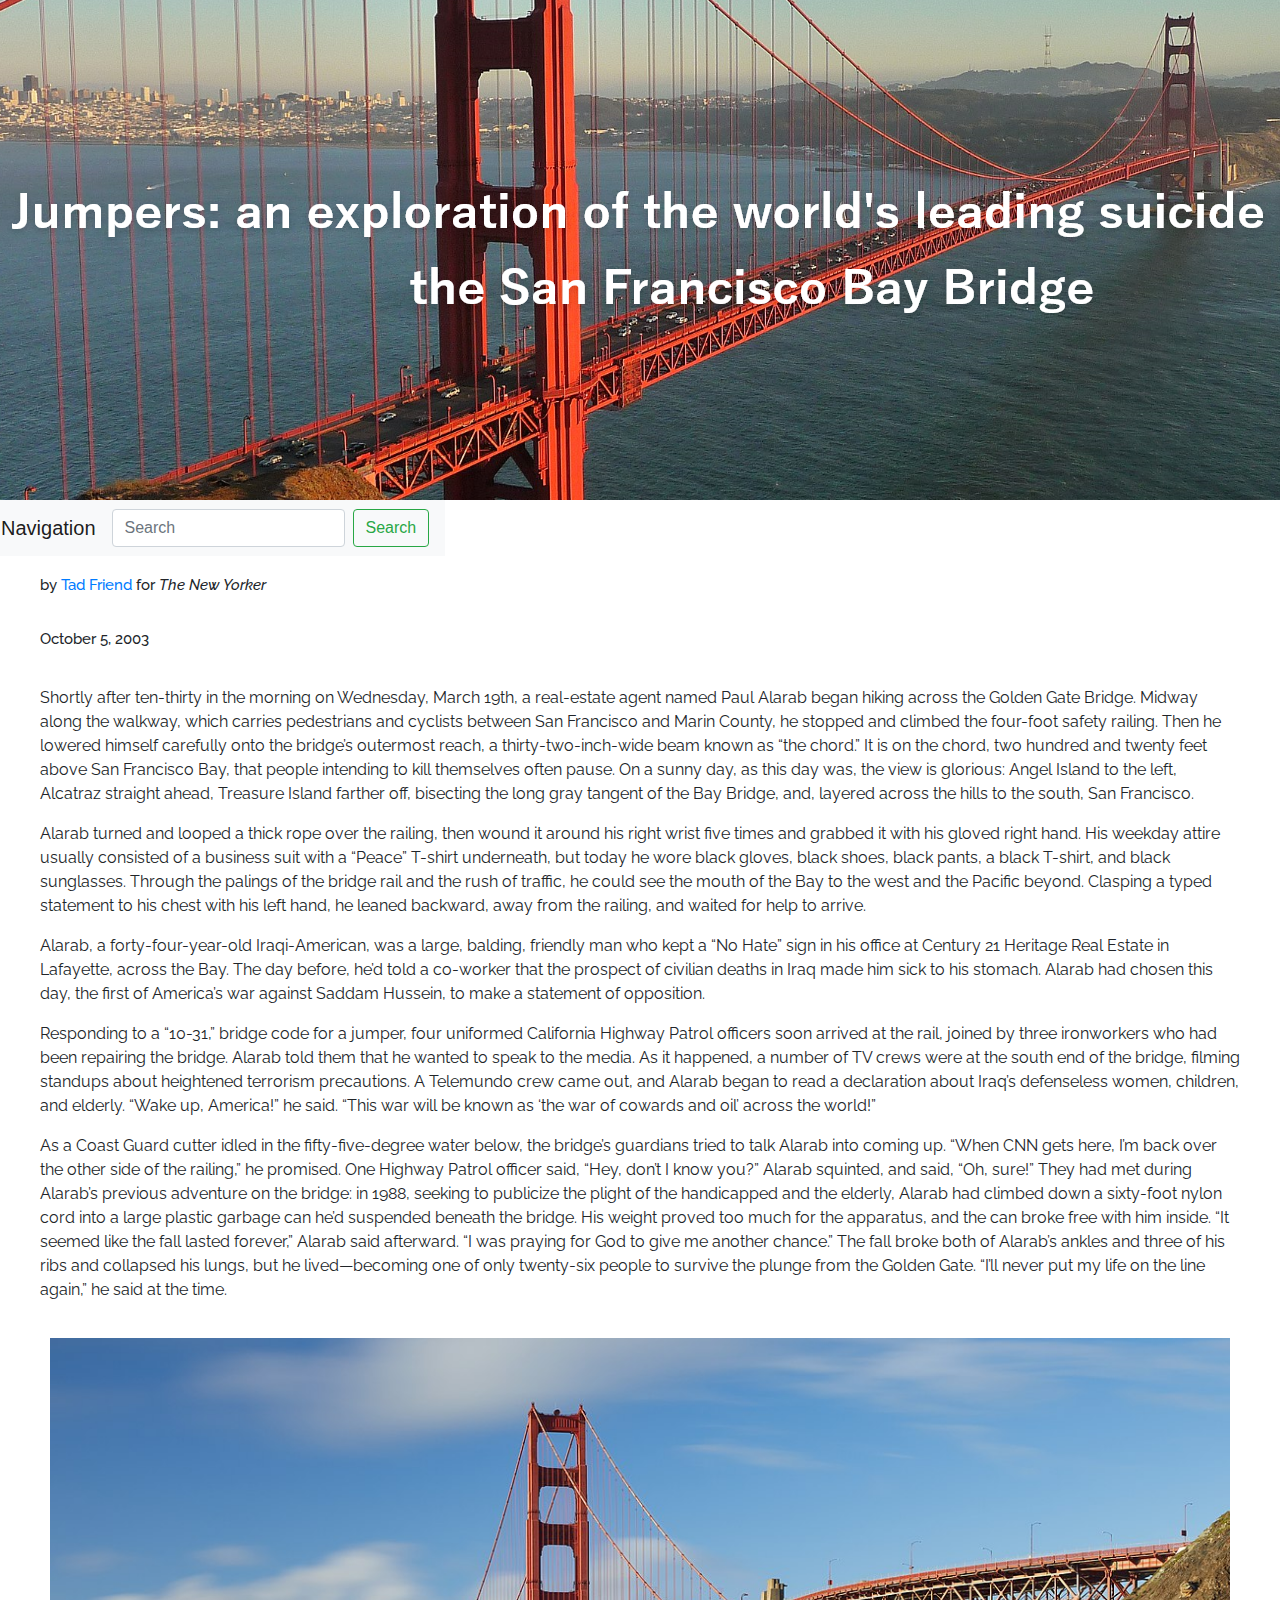
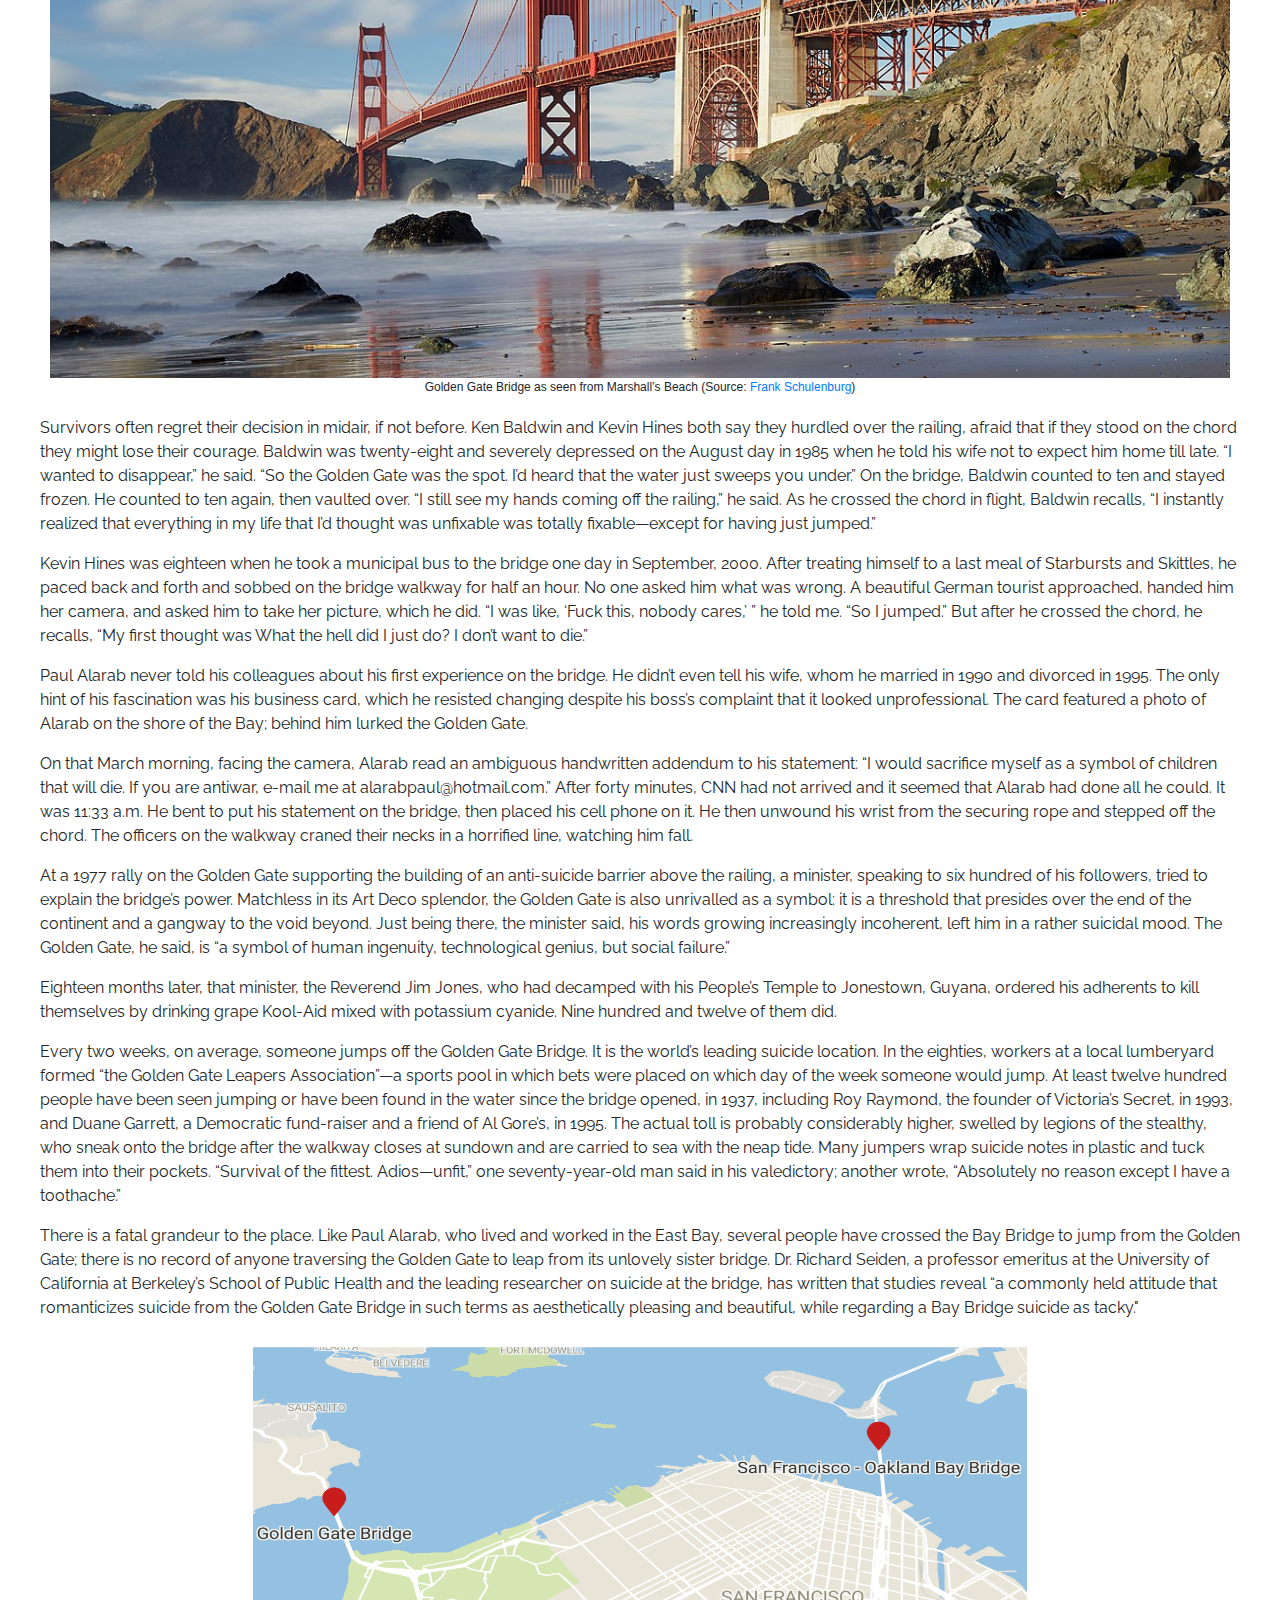
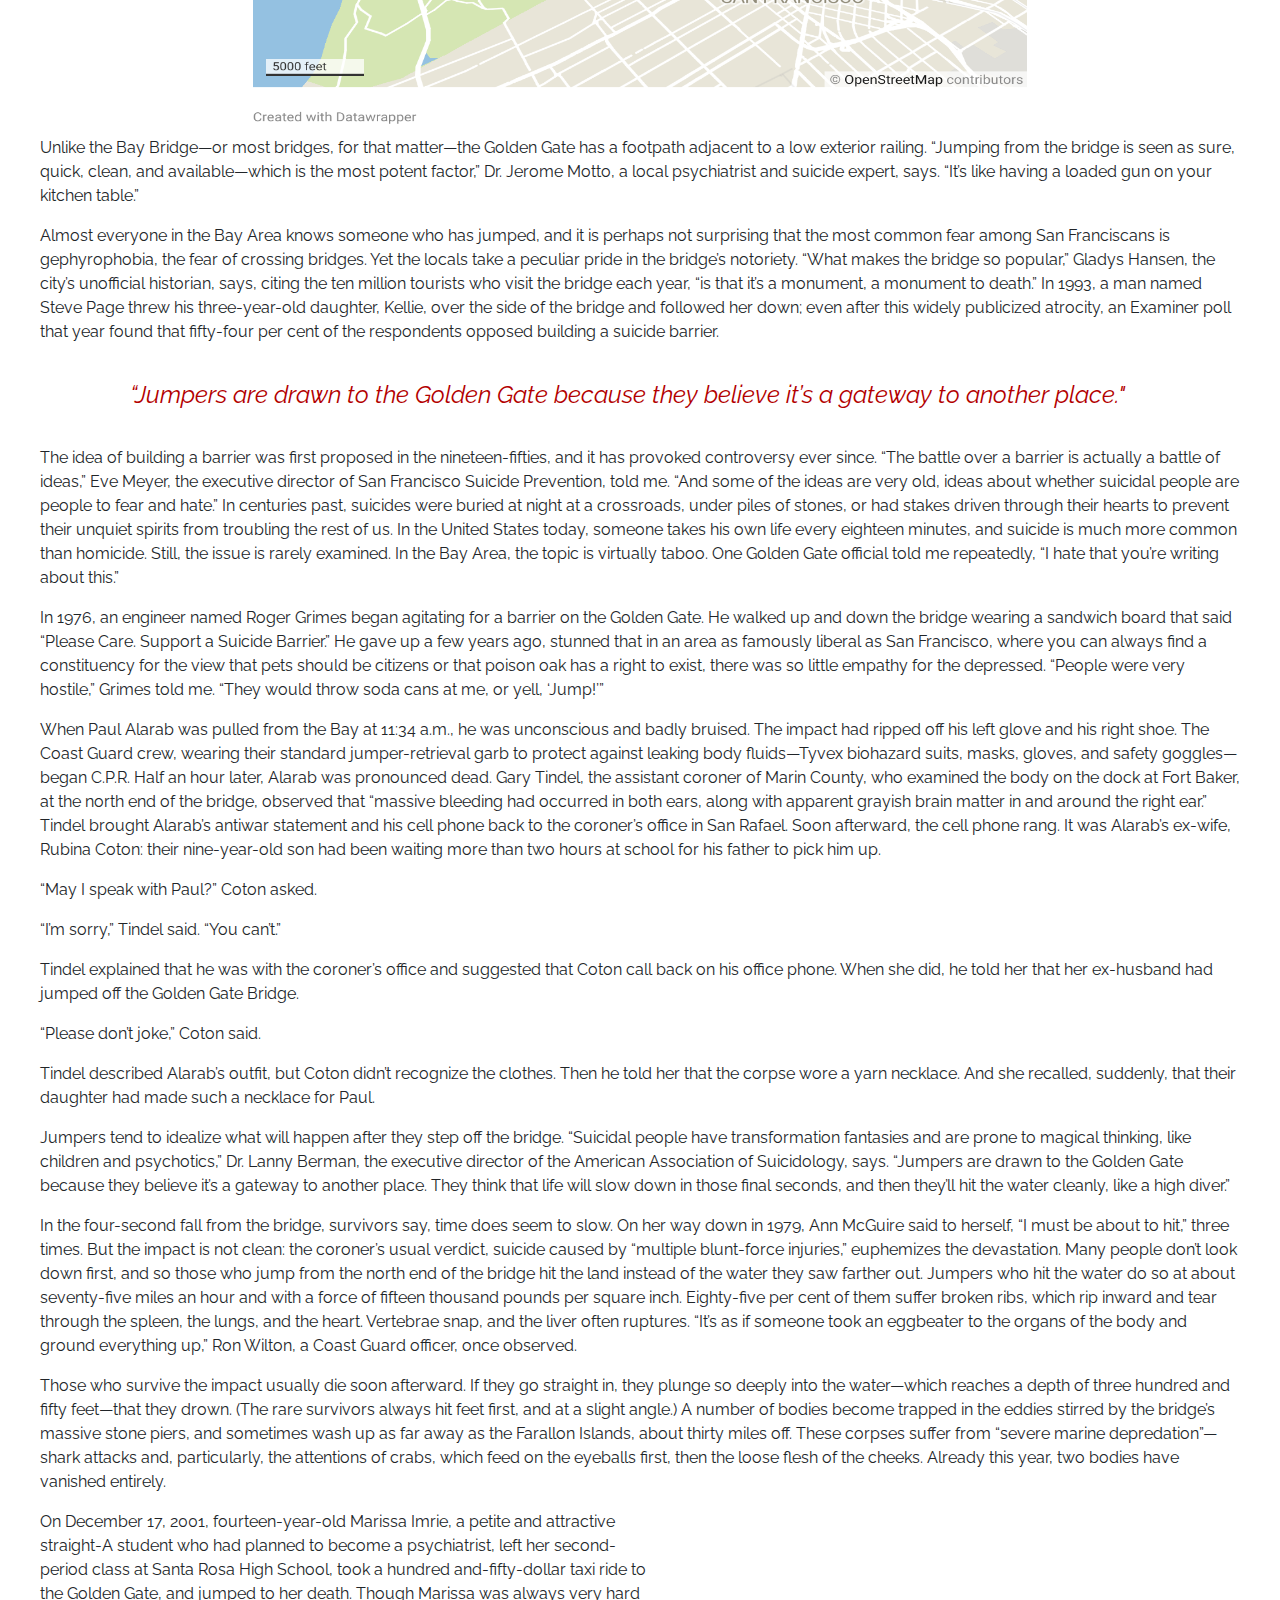
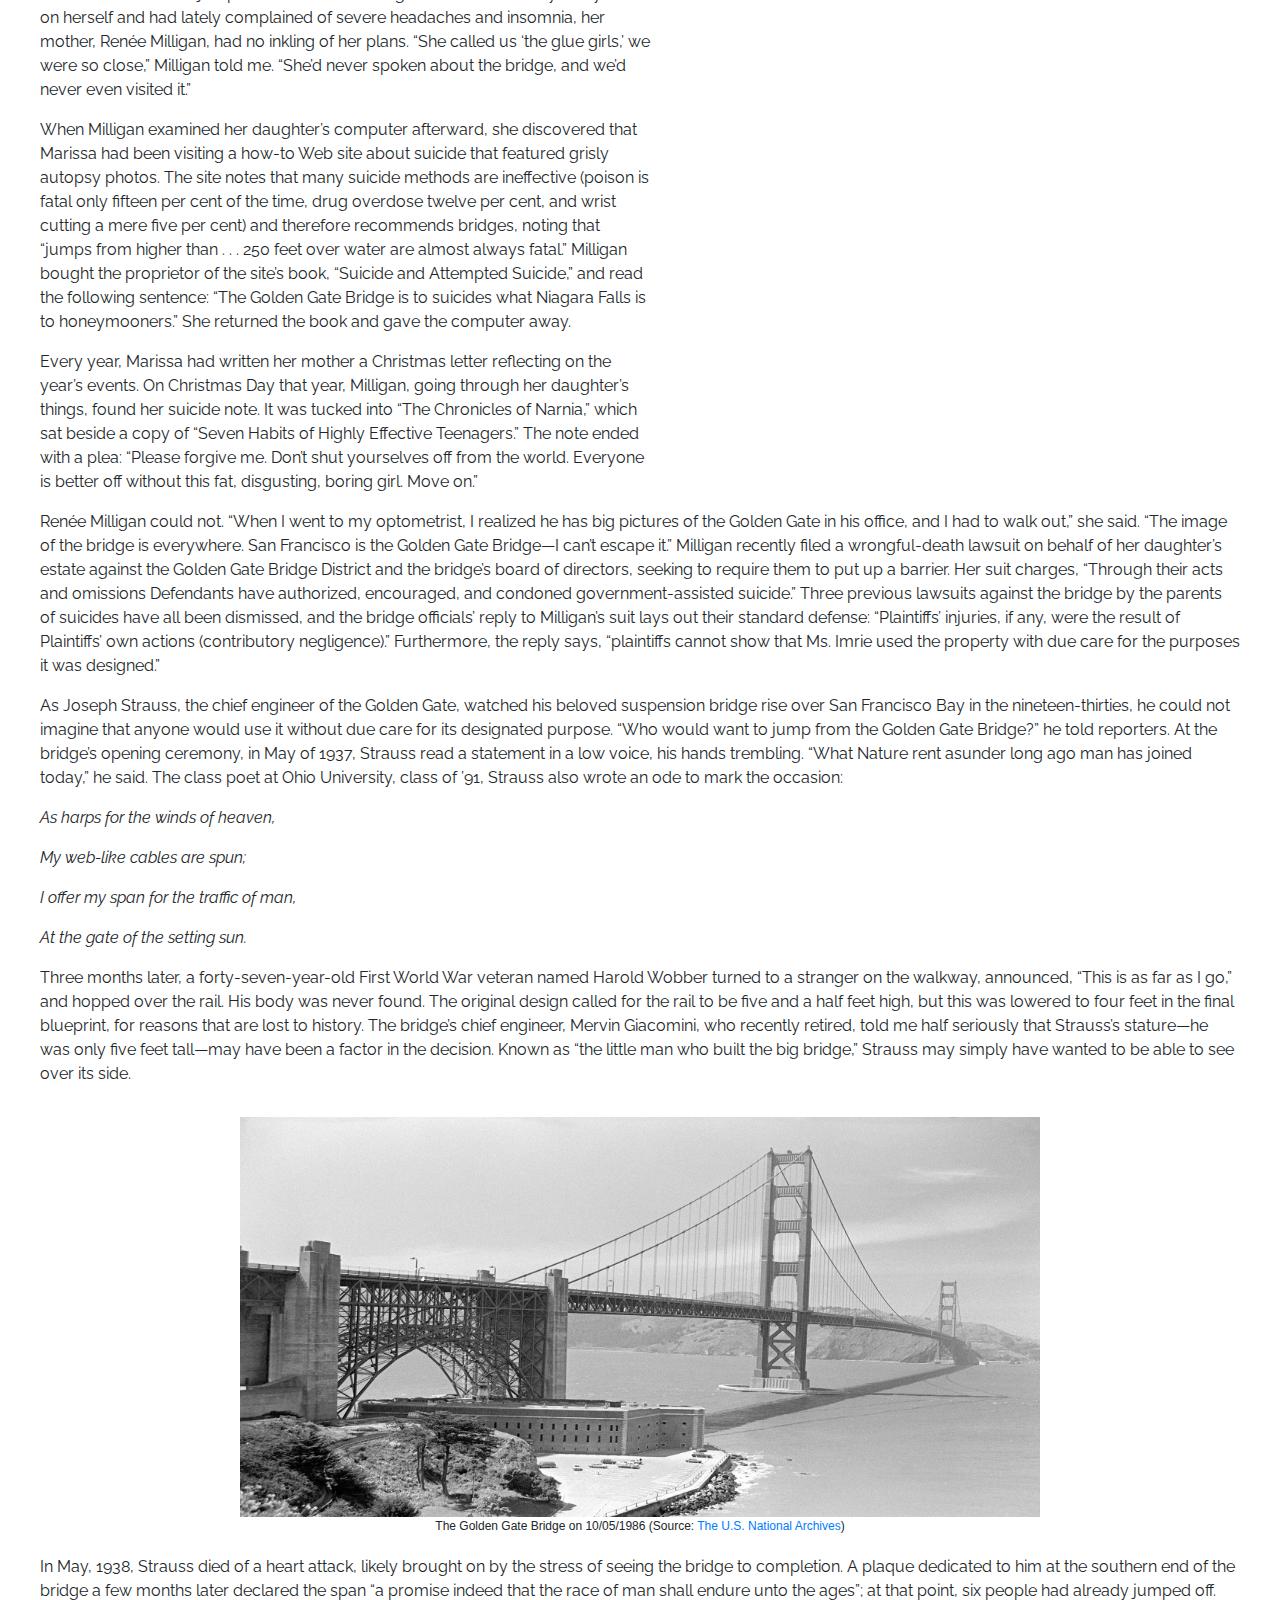
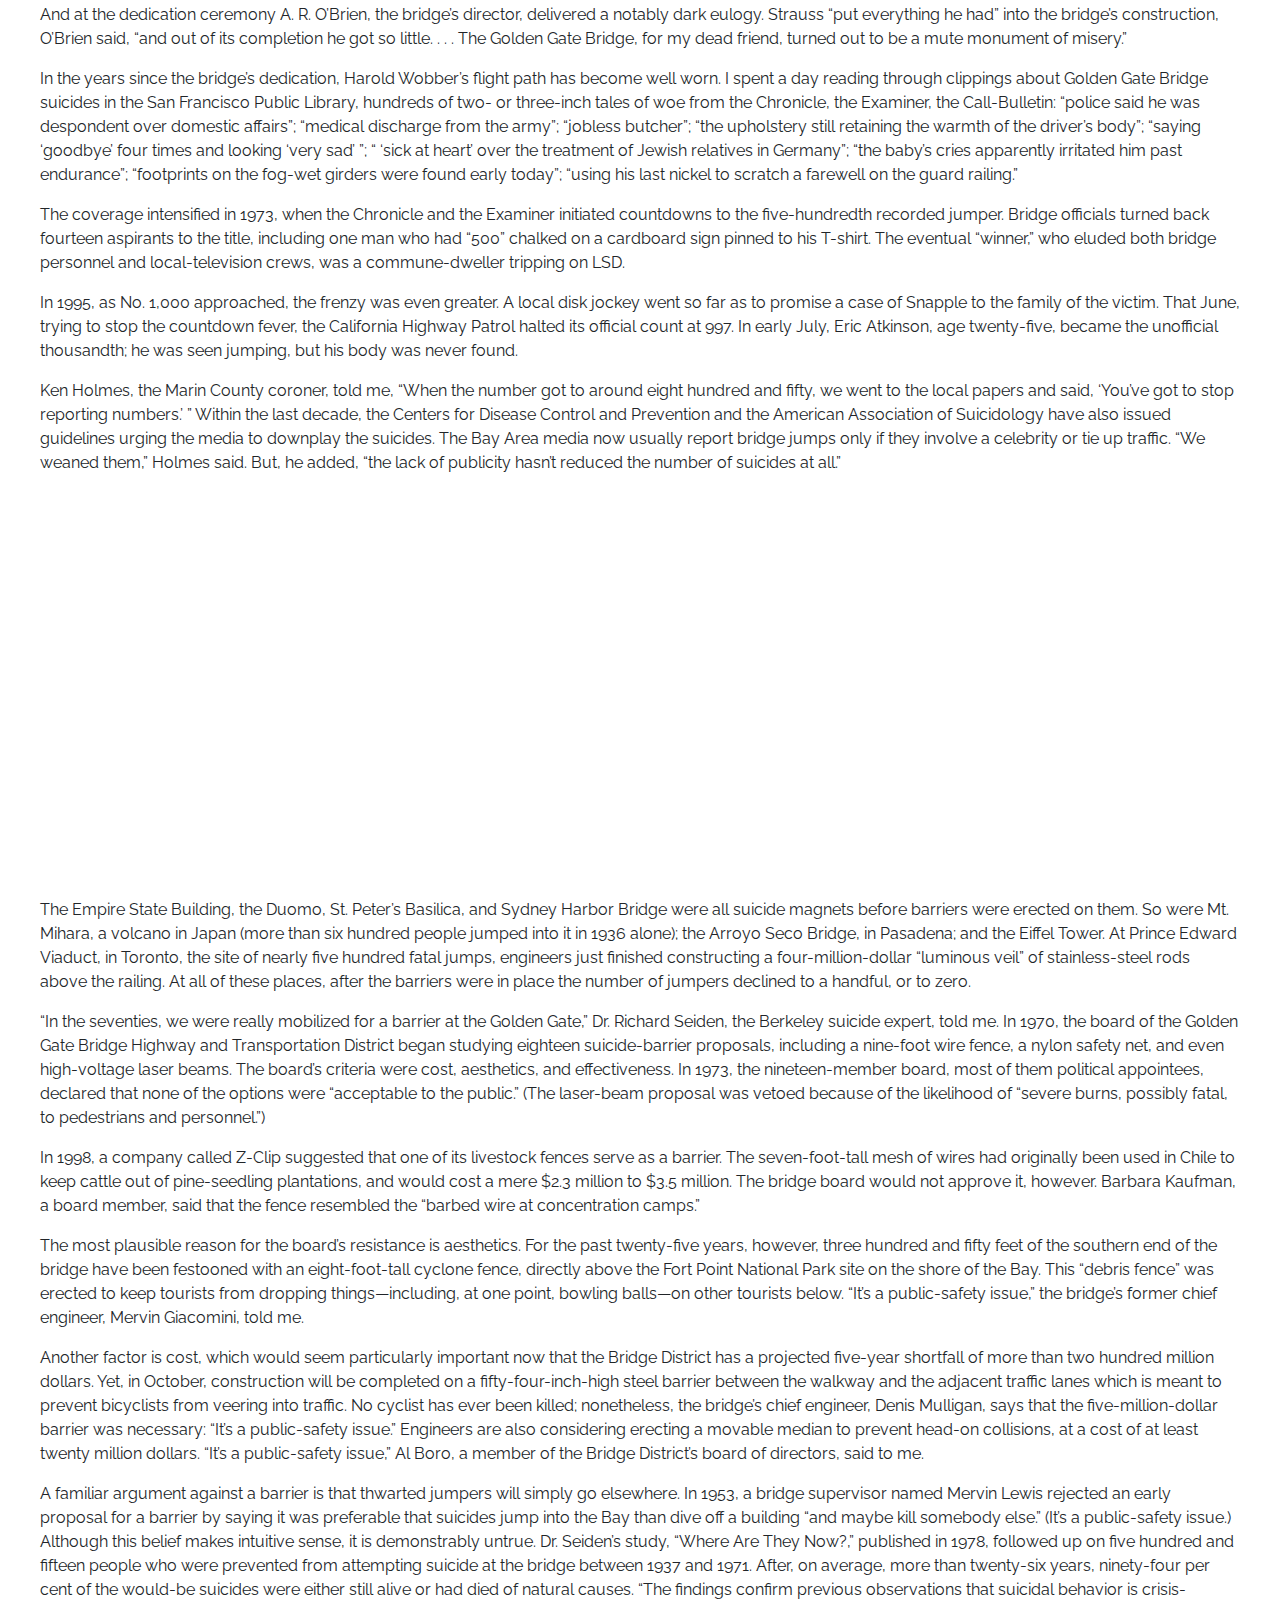
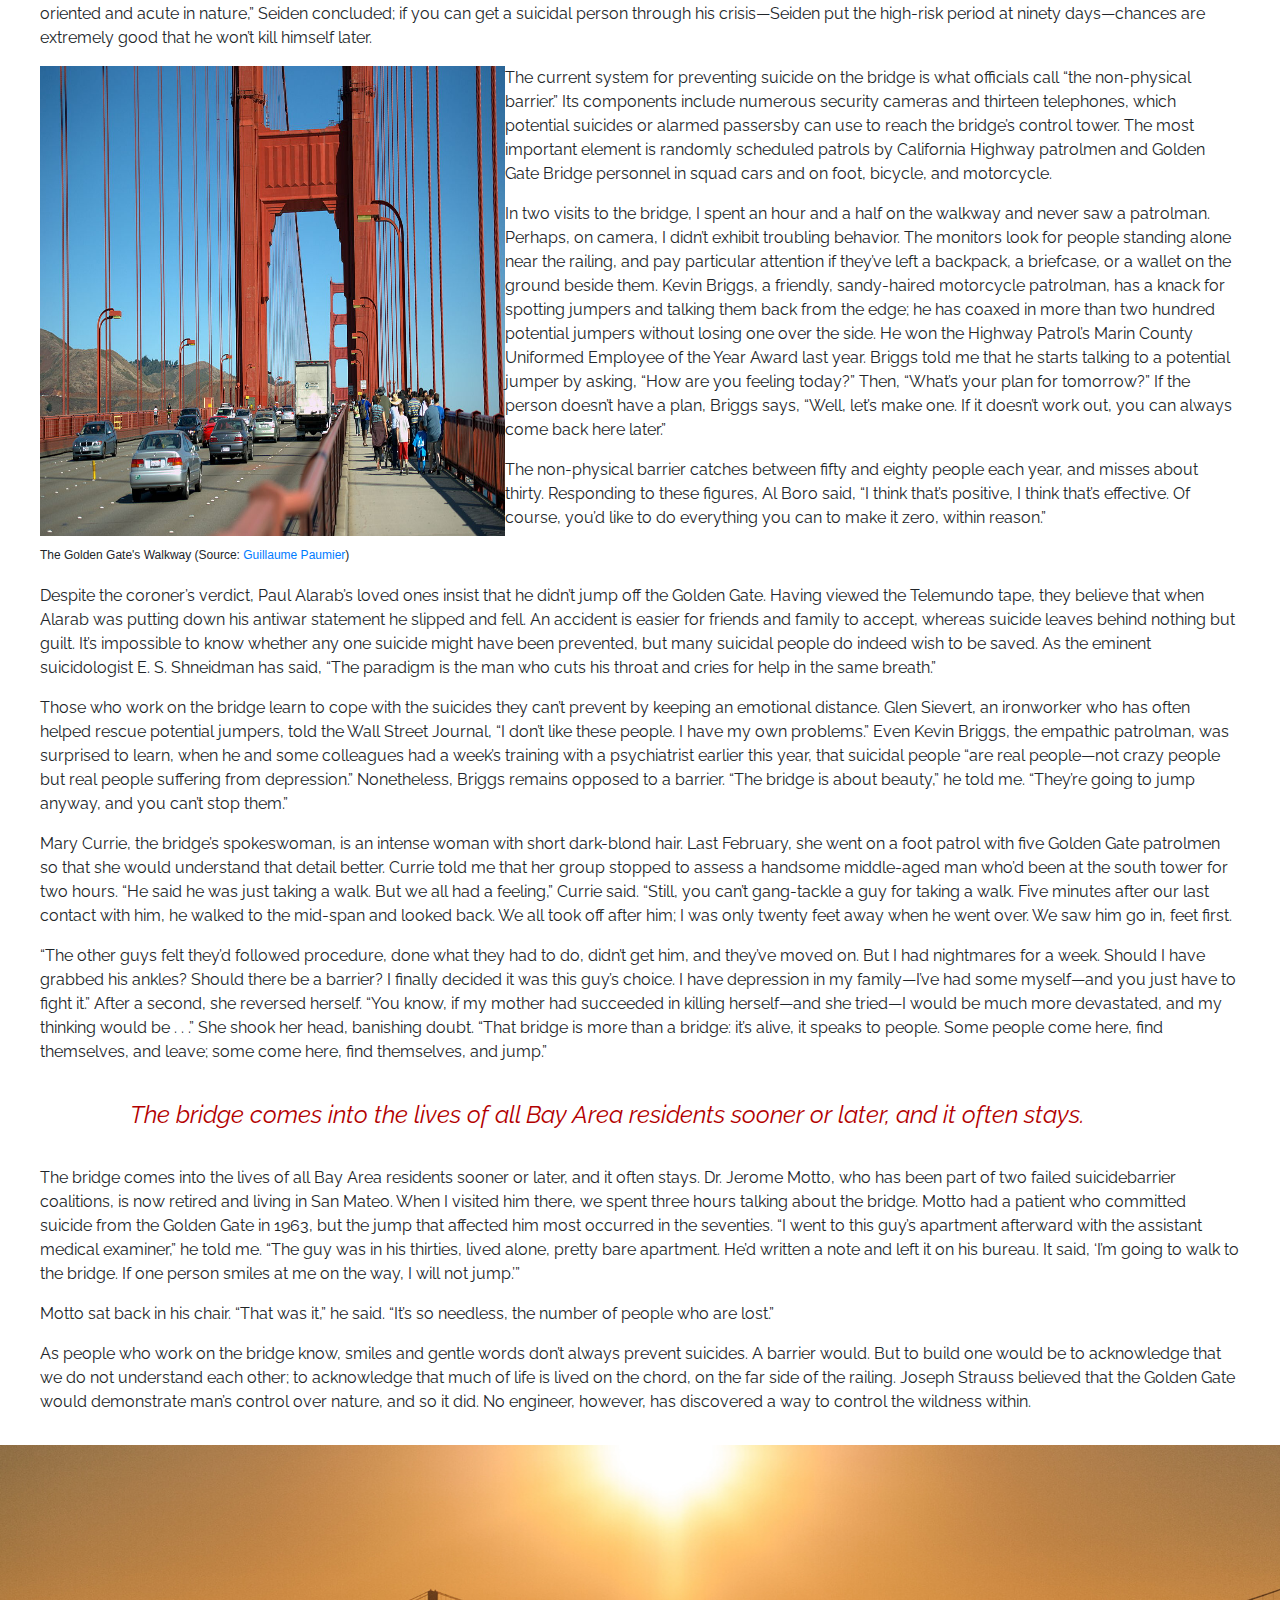
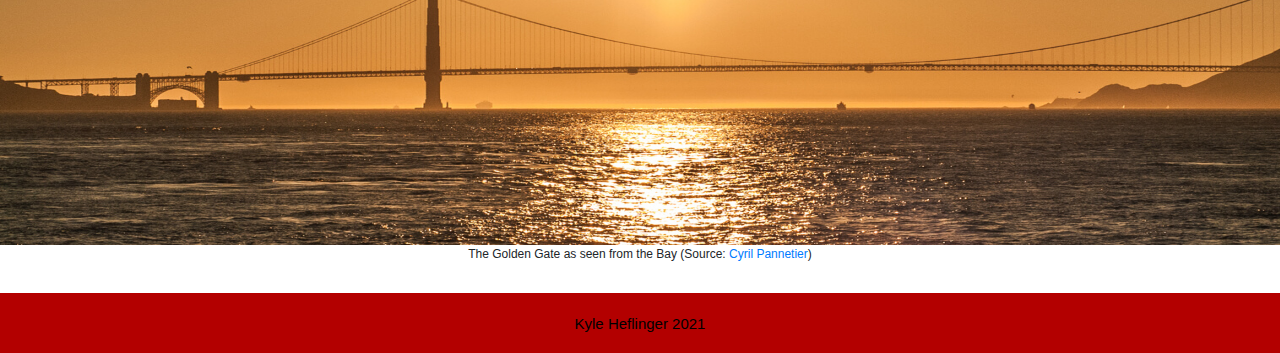
<file: data-viz-project/html-frame.html>
<!doctype html>

<html lang="en">
<head>
  <meta charset="utf-8">
  <meta name="viewport" content="width=device-width, initial-scale=1, shrink-to-fit=no">

  <title>Final Story Project</title>
  <meta name="description" content="Merrill College of Journalism, UMD">
  <meta name="author" content="Kyle Heflinger">

  <!-- Bootstrap CSS -->
  <link rel="stylesheet" href="https://stackpath.bootstrapcdn.com/bootstrap/4.4.1/css/bootstrap.min.css" integrity="sha384-Vkoo8x4CGsO3+Hhxv8T/Q5PaXtkKtu6ug5TOeNV6gBiFeWPGFN9MuhOf23Q9Ifjh" crossorigin="anonymous">

  <!--my stylesheet -->
  <link rel="stylesheet" type="text/css" href="style.css">

  <!-- Bootstrap Grid -->
  <meta name="viewport" content="width=device-width, initial-scale=1">

  <div class="row">
    <div class="col-xs-12 col-sm-6 col-md-8"></div>
    <div class="col-xs-6 col-md-4"></div>
  </div>

  <div class="row">
    <div class="col-xs-6 col-sm-4"></div>
    <div class="col-xs-6 col-sm-4"></div>

  <div class="row">
    <div class="col-xs-9 col-md-7"></div>
    <div class="col-xs-3 col-md-5"></div>
  </div>

  <div class="row">
    <div class="col-xs-6 col-md-10"></div>
    <div class="col-xs-6 col-md-2"></div>
  </div>

  <div class="row">
    <div class="col-xs-6"></div>
    <div class="col-xs-6"></div>
  </div>

  <!--Google Fonts -->
  <link rel="preconnect" href="https://fonts.gstatic.com">
  <link href="https://fonts.googleapis.com/css2?family=Raleway&display=swap" rel="stylesheet">

  <!-- Banner -->
    <div class="banner">
      <img src="Banner.png">
    </div>

</head>
<body>

<!-- NavBar -->
  <nav class="navbar navbar-expand-lg navbar-light bg-light">

  <a class="navbar-brand" href="#">Navigation</a>

    <form class="form-inline my-2 my-lg-0">
        <input class="form-control mr-sm-2" type="search" placeholder="Search" aria-label="Search">
        <button class="btn btn-outline-success my-2 my-sm-0" type="submit">Search</button>
    </form>
  </div>
  </nav>
<!-- End NavBar -->

<!-- Byline -->

<div id="content">

  <h3>by <a href="https://www.newyorker.com/contributors/tad-friend"><target_new="_blank">Tad Friend</a> for <em>The New Yorker</em><h3>

  <h4>October 5, 2003</h4>

<!-- Content -->

  <p>Shortly after ten-thirty in the morning on Wednesday, March 19th, a real-estate agent named Paul Alarab began hiking across the Golden Gate Bridge. Midway along the walkway, which carries pedestrians and cyclists between San Francisco and Marin County, he stopped and climbed the four-foot safety railing. Then he lowered himself carefully onto the bridge’s outermost reach, a thirty-two-inch-wide beam known as “the chord.” It is on the chord, two hundred and twenty feet above San Francisco Bay, that people intending to kill themselves often pause. On a sunny day, as this day was, the view is glorious: Angel Island to the left, Alcatraz straight ahead, Treasure Island farther off, bisecting the long gray tangent of the Bay Bridge, and, layered across the hills to the south, San Francisco.</p>

  <p>Alarab turned and looped a thick rope over the railing, then wound it around his right wrist five times and grabbed it with his gloved right hand. His weekday attire usually consisted of a business suit with a “Peace” T-shirt underneath, but today he wore black gloves, black shoes, black pants, a black T-shirt, and black sunglasses. Through the palings of the bridge rail and the rush of traffic, he could see the mouth of the Bay to the west and the Pacific beyond. Clasping a typed statement to his chest with his left hand, he leaned backward, away from the railing, and waited for help to arrive.</p>

  <p>Alarab, a forty-four-year-old Iraqi-American, was a large, balding, friendly man who kept a “No Hate” sign in his office at Century 21 Heritage Real Estate in Lafayette, across the Bay. The day before, he’d told a co-worker that the prospect of civilian deaths in Iraq made him sick to his stomach. Alarab had chosen this day, the first of America’s war against Saddam Hussein, to make a statement of opposition.</p>

  <p>Responding to a “10-31,” bridge code for a jumper, four uniformed California Highway Patrol officers soon arrived at the rail, joined by three ironworkers who had been repairing the bridge. Alarab told them that he wanted to speak to the media. As it happened, a number of TV crews were at the south end of the bridge, filming standups about heightened terrorism precautions. A Telemundo crew came out, and Alarab began to read a declaration about Iraq’s defenseless women, children, and elderly. “Wake up, America!” he said. “This war will be known as ‘the war of cowards and oil’ across the world!”</p>

  <p>As a Coast Guard cutter idled in the fifty-five-degree water below, the bridge’s guardians tried to talk Alarab into coming up. “When CNN gets here, I’m back over the other side of the railing,” he promised. One Highway Patrol officer said, “Hey, don’t I know you?” Alarab squinted, and said, “Oh, sure!” They had met during Alarab’s previous adventure on the bridge: in 1988, seeking to publicize the plight of the handicapped and the elderly, Alarab had climbed down a sixty-foot nylon cord into a large plastic garbage can he’d suspended beneath the bridge. His weight proved too much for the apparatus, and the can broke free with him inside. “It seemed like the fall lasted forever,” Alarab said afterward. “I was praying for God to give me another chance.” The fall broke both of Alarab’s ankles and three of his ribs and collapsed his lungs, but he lived—becoming one of only twenty-six people to survive the plunge from the Golden Gate. “I’ll never put my life on the line again,” he said at the time.</p>

<!-- Image -->
  <div class="beach">
    <img src="GGMarshallsBeach.jpg" width="1180" height="640">
  </div>

<!-- Caption -->
  <div class="caption-1">Golden Gate Bridge as seen from Marshall’s Beach (Source: <a href="https://commons.wikimedia.org/wiki/File:Golden_Gate_Bridge_as_seen_from_Marshall%E2%80%99s_Beach,_March_2018.jpg"><target_new="_blank">Frank Schulenburg</a>)
  </div>
<!-- End Caption -->

  <p>Survivors often regret their decision in midair, if not before. Ken Baldwin and Kevin Hines both say they hurdled over the railing, afraid that if they stood on the chord they might lose their courage. Baldwin was twenty-eight and severely depressed on the August day in 1985 when he told his wife not to expect him home till late. “I wanted to disappear,” he said. “So the Golden Gate was the spot. I’d heard that the water just sweeps you under.” On the bridge, Baldwin counted to ten and stayed frozen. He counted to ten again, then vaulted over. “I still see my hands coming off the railing,” he said. As he crossed the chord in flight, Baldwin recalls, “I instantly realized that everything in my life that I’d thought was unfixable was totally fixable—except for having just jumped.”</p>

  <p>Kevin Hines was eighteen when he took a municipal bus to the bridge one day in September, 2000. After treating himself to a last meal of Starbursts and Skittles, he paced back and forth and sobbed on the bridge walkway for half an hour. No one asked him what was wrong. A beautiful German tourist approached, handed him her camera, and asked him to take her picture, which he did. “I was like, ‘Fuck this, nobody cares,’ ” he told me. “So I jumped.” But after he crossed the chord, he recalls, “My first thought was What the hell did I just do? I don’t want to die.”</p>

  <p>Paul Alarab never told his colleagues about his first experience on the bridge. He didn’t even tell his wife, whom he married in 1990 and divorced in 1995. The only hint of his fascination was his business card, which he resisted changing despite his boss’s complaint that it looked unprofessional. The card featured a photo of Alarab on the shore of the Bay; behind him lurked the Golden Gate.</p>

  <p>On that March morning, facing the camera, Alarab read an ambiguous handwritten addendum to his statement: “I would sacrifice myself as a symbol of children that will die. If you are antiwar, e-mail me at alarabpaul@hotmail.com.” After forty minutes, CNN had not arrived and it seemed that Alarab had done all he could. It was 11:33 a.m. He bent to put his statement on the bridge, then placed his cell phone on it. He then unwound his wrist from the securing rope and stepped off the chord. The officers on the walkway craned their necks in a horrified line, watching him fall.</p>

  <p>At a 1977 rally on the Golden Gate supporting the building of an anti-suicide barrier above the railing, a minister, speaking to six hundred of his followers, tried to explain the bridge’s power. Matchless in its Art Deco splendor, the Golden Gate is also unrivalled as a symbol: it is a threshold that presides over the end of the continent and a gangway to the void beyond. Just being there, the minister said, his words growing increasingly incoherent, left him in a rather suicidal mood. The Golden Gate, he said, is “a symbol of human ingenuity, technological genius, but social failure.”</p>

  <p>Eighteen months later, that minister, the Reverend Jim Jones, who had decamped with his People’s Temple to Jonestown, Guyana, ordered his adherents to kill themselves by drinking grape Kool-Aid mixed with potassium cyanide. Nine hundred and twelve of them did.</p>

  <p>Every two weeks, on average, someone jumps off the Golden Gate Bridge. It is the world’s leading suicide location. In the eighties, workers at a local lumberyard formed “the Golden Gate Leapers Association”—a sports pool in which bets were placed on which day of the week someone would jump. At least twelve hundred people have been seen jumping or have been found in the water since the bridge opened, in 1937, including Roy Raymond, the founder of Victoria’s Secret, in 1993, and Duane Garrett, a Democratic fund-raiser and a friend of Al Gore’s, in 1995. The actual toll is probably considerably higher, swelled by legions of the stealthy, who sneak onto the bridge after the walkway closes at sundown and are carried to sea with the neap tide. Many jumpers wrap suicide notes in plastic and tuck them into their pockets. “Survival of the fittest. Adios—unfit,” one seventy-year-old man said in his valedictory; another wrote, “Absolutely no reason except I have a toothache.”</p>

  <p>There is a fatal grandeur to the place. Like Paul Alarab, who lived and worked in the East Bay, several people have crossed the Bay Bridge to jump from the Golden Gate; there is no record of anyone traversing the Golden Gate to leap from its unlovely sister bridge. Dr. Richard Seiden, a professor emeritus at the University of California at Berkeley’s School of Public Health and the leading researcher on suicide at the bridge, has written that studies reveal “a commonly held attitude that romanticizes suicide from the Golden Gate Bridge in such terms as aesthetically pleasing and beautiful, while regarding a Bay Bridge suicide as tacky."</p>

  <!-- Map -->
  <div class="map">
    <img src="datawrapper-map.png" height="400px" width="800px">
  </div>

  <p>Unlike the Bay Bridge—or most bridges, for that matter—the Golden Gate has a footpath adjacent to a low exterior railing. “Jumping from the bridge is seen as sure, quick, clean, and available—which is the most potent factor,” Dr. Jerome Motto, a local psychiatrist and suicide expert, says. “It’s like having a loaded gun on your kitchen table.”</p>

  <p>Almost everyone in the Bay Area knows someone who has jumped, and it is perhaps not surprising that the most common fear among San Franciscans is gephyrophobia, the fear of crossing bridges. Yet the locals take a peculiar pride in the bridge’s notoriety. “What makes the bridge so popular,” Gladys Hansen, the city’s unofficial historian, says, citing the ten million tourists who visit the bridge each year, “is that it’s a monument, a monument to death.” In 1993, a man named Steve Page threw his three-year-old daughter, Kellie, over the side of the bridge and followed her down; even after this widely publicized atrocity, an Examiner poll that year found that fifty-four per cent of the respondents opposed building a suicide barrier.</p>

<!-- Pullquote -->
  <blockquote>“Jumpers are drawn to the Golden Gate because they believe it’s a gateway to another place."</blockquote>
<!-- End Pullquote -->

  <p>The idea of building a barrier was first proposed in the nineteen-fifties, and it has provoked controversy ever since. “The battle over a barrier is actually a battle of ideas,” Eve Meyer, the executive director of San Francisco Suicide Prevention, told me. “And some of the ideas are very old, ideas about whether suicidal people are people to fear and hate.” In centuries past, suicides were buried at night at a crossroads, under piles of stones, or had stakes driven through their hearts to prevent their unquiet spirits from troubling the rest of us. In the United States today, someone takes his own life every eighteen minutes, and suicide is much more common than homicide. Still, the issue is rarely examined. In the Bay Area, the topic is virtually taboo. One Golden Gate official told me repeatedly, “I hate that you’re writing about this.”</p>

  <p>In 1976, an engineer named Roger Grimes began agitating for a barrier on the Golden Gate. He walked up and down the bridge wearing a sandwich board that said “Please Care. Support a Suicide Barrier.” He gave up a few years ago, stunned that in an area as famously liberal as San Francisco, where you can always find a constituency for the view that pets should be citizens or that poison oak has a right to exist, there was so little empathy for the depressed. “People were very hostile,” Grimes told me. “They would throw soda cans at me, or yell, ‘Jump!’”</p>

  <p>When Paul Alarab was pulled from the Bay at 11:34 a.m., he was unconscious and badly bruised. The impact had ripped off his left glove and his right shoe. The Coast Guard crew, wearing their standard jumper-retrieval garb to protect against leaking body fluids—Tyvex biohazard suits, masks, gloves, and safety goggles—began C.P.R. Half an hour later, Alarab was pronounced dead. Gary Tindel, the assistant coroner of Marin County, who examined the body on the dock at Fort Baker, at the north end of the bridge, observed that “massive bleeding had occurred in both ears, along with apparent grayish brain matter in and around the right ear.” Tindel brought Alarab’s antiwar statement and his cell phone back to the coroner’s office in San Rafael. Soon afterward, the cell phone rang. It was Alarab’s ex-wife, Rubina Coton: their nine-year-old son had been waiting more than two hours at school for his father to pick him up.</p>

  <p>“May I speak with Paul?” Coton asked.</p>

  <p>“I’m sorry,” Tindel said. “You can’t.” </p>

  <p>Tindel explained that he was with the coroner’s office and suggested that Coton call back on his office phone. When she did, he told her that her ex-husband had jumped off the Golden Gate Bridge.</p>

  <p>“Please don’t joke,” Coton said.</p>

  <p>Tindel described Alarab’s outfit, but Coton didn’t recognize the clothes. Then he told her that the corpse wore a yarn necklace. And she recalled, suddenly, that their daughter had made such a necklace for Paul.</p>

  <p>Jumpers tend to idealize what will happen after they step off the bridge. “Suicidal people have transformation fantasies and are prone to magical thinking, like children and psychotics,” Dr. Lanny Berman, the executive director of the American Association of Suicidology, says. “Jumpers are drawn to the Golden Gate because they believe it’s a gateway to another place. They think that life will slow down in those final seconds, and then they’ll hit the water cleanly, like a high diver.”</p>

  <p>In the four-second fall from the bridge, survivors say, time does seem to slow. On her way down in 1979, Ann McGuire said to herself, “I must be about to hit,” three times. But the impact is not clean: the coroner’s usual verdict, suicide caused by “multiple blunt-force injuries,” euphemizes the devastation. Many people don’t look down first, and so those who jump from the north end of the bridge hit the land instead of the water they saw farther out. Jumpers who hit the water do so at about seventy-five miles an hour and with a force of fifteen thousand pounds per square inch. Eighty-five per cent of them suffer broken ribs, which rip inward and tear through the spleen, the lungs, and the heart. Vertebrae snap, and the liver often ruptures. “It’s as if someone took an eggbeater to the organs of the body and ground everything up,” Ron Wilton, a Coast Guard officer, once observed.</p>

  <p>Those who survive the impact usually die soon afterward. If they go straight in, they plunge so deeply into the water—which reaches a depth of three hundred and fifty feet—that they drown. (The rare survivors always hit feet first, and at a slight angle.) A number of bodies become trapped in the eddies stirred by the bridge’s massive stone piers, and sometimes wash up as far away as the Farallon Islands, about thirty miles off. These corpses suffer from “severe marine depredation”—shark attacks and, particularly, the attentions of crabs, which feed on the eyeballs first, then the loose flesh of the cheeks. Already this year, two bodies have vanished entirely.</p>

  <!-- Pie Chart -->
  <div class="piechart">
    <iframe title="Age Demographics of Jumpers (1994-2009)" aria-label="chart" id="datawrapper-chart-80vWN" src="https://datawrapper.dwcdn.net/80vWN/1/" scrolling="no" frameborder="0" style="width: 0; min-width: 50% !important; border: none;" height="562" align="right"></iframe><script type="text/javascript">!function(){"use strict";window.addEventListener("message",(function(a){if(void 0!==a.data["datawrapper-height"])for(var e in a.data["datawrapper-height"]){var t=document.getElementById("datawrapper-chart-"+e)||document.querySelector("iframe[src*='"+e+"']");t&&(t.style.height=a.data["datawrapper-height"][e]+"px")}}))}();
    </script>
  </div>
  <!-- End Pie Chart -->

  <p>On December 17, 2001, fourteen-year-old Marissa Imrie, a petite and attractive straight-A student who had planned to become a psychiatrist, left her second-period class at Santa Rosa High School, took a hundred and-fifty-dollar taxi ride to the Golden Gate, and jumped to her death. Though Marissa was always very hard on herself and had lately complained of severe headaches and insomnia, her mother, Renée Milligan, had no inkling of her plans. “She called us ‘the glue girls,’ we were so close,” Milligan told me. “She’d never spoken about the bridge, and we’d never even visited it.”</p>

  <p>When Milligan examined her daughter’s computer afterward, she discovered that Marissa had been visiting a how-to Web site about suicide that featured grisly autopsy photos. The site notes that many suicide methods are ineffective (poison is fatal only fifteen per cent of the time, drug overdose twelve per cent, and wrist cutting a mere five per cent) and therefore recommends bridges, noting that “jumps from higher than . . . 250 feet over water are almost always fatal.” Milligan bought the proprietor of the site’s book, “Suicide and Attempted Suicide,” and read the following sentence: “The Golden Gate Bridge is to suicides what Niagara Falls is to honeymooners.” She returned the book and gave the computer away.</p>

  <p>Every year, Marissa had written her mother a Christmas letter reflecting on the year’s events. On Christmas Day that year, Milligan, going through her daughter’s things, found her suicide note. It was tucked into “The Chronicles of Narnia,” which sat beside a copy of “Seven Habits of Highly Effective Teenagers.” The note ended with a plea: “Please forgive me. Don’t shut yourselves off from the world. Everyone is better off without this fat, disgusting, boring girl. Move on.”</p>

  <p>Renée Milligan could not. “When I went to my optometrist, I realized he has big pictures of the Golden Gate in his office, and I had to walk out,” she said. “The image of the bridge is everywhere. San Francisco is the Golden Gate Bridge—I can’t escape it.” Milligan recently filed a wrongful-death lawsuit on behalf of her daughter’s estate against the Golden Gate Bridge District and the bridge’s board of directors, seeking to require them to put up a barrier. Her suit charges, “Through their acts and omissions Defendants have authorized, encouraged, and condoned government-assisted suicide.” Three previous lawsuits against the bridge by the parents of suicides have all been dismissed, and the bridge officials’ reply to Milligan’s suit lays out their standard defense: “Plaintiffs’ injuries, if any, were the result of Plaintiffs’ own actions (contributory negligence).” Furthermore, the reply says, “plaintiffs cannot show that Ms. Imrie used the property with due care for the purposes it was designed.”</p>

  <p>As Joseph Strauss, the chief engineer of the Golden Gate, watched his beloved suspension bridge rise over San Francisco Bay in the nineteen-thirties, he could not imagine that anyone would use it without due care for its designated purpose. “Who would want to jump from the Golden Gate Bridge?” he told reporters. At the bridge’s opening ceremony, in May of 1937, Strauss read a statement in a low voice, his hands trembling. “What Nature rent asunder long ago man has joined today,” he said. The class poet at Ohio University, class of ’91, Strauss also wrote an ode to mark the occasion:</p>

  <div class="ode">
    <p>As harps for the winds of heaven,</p>

    <p>My web-like cables are spun;</p>

    <p>I offer my span for the traffic of man,</p>

    <p>At the gate of the setting sun.</p>
  </div>

  <p>Three months later, a forty-seven-year-old First World War veteran named Harold Wobber turned to a stranger on the walkway, announced, “This is as far as I go,” and hopped over the rail. His body was never found. The original design called for the rail to be five and a half feet high, but this was lowered to four feet in the final blueprint, for reasons that are lost to history. The bridge’s chief engineer, Mervin Giacomini, who recently retired, told me half seriously that Strauss’s stature—he was only five feet tall—may have been a factor in the decision. Known as “the little man who built the big bridge,” Strauss may simply have wanted to be able to see over its side.</p>

<!-- Image -->
  <div class="BW">
    <img src="GoldenGateBW.jpg" height="400" width="800">
  </div>

<!-- Caption -->
  <div class="caption-2">The Golden Gate Bridge on 10/05/1986 (Source: <a href="https://nara.getarchive.net/media/the-golden-gate-bridge-46f656"><target_new="_blank">The U.S. National Archives</a>)
  </div>

  <p>In May, 1938, Strauss died of a heart attack, likely brought on by the stress of seeing the bridge to completion. A plaque dedicated to him at the southern end of the bridge a few months later declared the span “a promise indeed that the race of man shall endure unto the ages”; at that point, six people had already jumped off. And at the dedication ceremony A. R. O’Brien, the bridge’s director, delivered a notably dark eulogy. Strauss “put everything he had” into the bridge’s construction, O’Brien said, “and out of its completion he got so little. . . . The Golden Gate Bridge, for my dead friend, turned out to be a mute monument of misery.”</p>

  <p>In the years since the bridge’s dedication, Harold Wobber’s flight path has become well worn. I spent a day reading through clippings about Golden Gate Bridge suicides in the San Francisco Public Library, hundreds of two- or three-inch tales of woe from the Chronicle, the Examiner, the Call-Bulletin: “police said he was despondent over domestic affairs”; “medical discharge from the army”; “jobless butcher”; “the upholstery still retaining the warmth of the driver’s body”; “saying ‘goodbye’ four times and looking ‘very sad’ ”; “ ‘sick at heart’ over the treatment of Jewish relatives in Germany”; “the baby’s cries apparently irritated him past endurance”; “footprints on the fog-wet girders were found early today”; “using his last nickel to scratch a farewell on the guard railing.”</p>

  <p>The coverage intensified in 1973, when the Chronicle and the Examiner initiated countdowns to the five-hundredth recorded jumper. Bridge officials turned back fourteen aspirants to the title, including one man who had “500” chalked on a cardboard sign pinned to his T-shirt. The eventual “winner,” who eluded both bridge personnel and local-television crews, was a commune-dweller tripping on LSD.</p>

  <p>In 1995, as No. 1,000 approached, the frenzy was even greater. A local disk jockey went so far as to promise a case of Snapple to the family of the victim. That June, trying to stop the countdown fever, the California Highway Patrol halted its official count at 997. In early July, Eric Atkinson, age twenty-five, became the unofficial thousandth; he was seen jumping, but his body was never found.</p>

  <p>Ken Holmes, the Marin County coroner, told me, “When the number got to around eight hundred and fifty, we went to the local papers and said, ‘You’ve got to stop reporting numbers.’ ” Within the last decade, the Centers for Disease Control and Prevention and the American Association of Suicidology have also issued guidelines urging the media to downplay the suicides. The Bay Area media now usually report bridge jumps only if they involve a celebrity or tie up traffic. “We weaned them,” Holmes said. But, he added, “the lack of publicity hasn’t reduced the number of suicides at all.”</p>

<!-- Bar Graph -->
    <iframe title="Golden Gate Bridge Recorded Suicides (1937-2003)" aria-label="chart" id="datawrapper-chart-vIUmr" src="https://datawrapper.dwcdn.net/vIUmr/1/" scrolling="no" frameborder="0" style="width: 0; min-width: 100% !important; border: none;" height="400"></iframe><script type="text/javascript">!function(){"use strict";window.addEventListener("message",(function(a){if(void 0!==a.data["datawrapper-height"])for(var e in a.data["datawrapper-height"]){var t=document.getElementById("datawrapper-chart-"+e)||document.querySelector("iframe[src*='"+e+"']");t&&(t.style.height=a.data["datawrapper-height"][e]+"px")}}))}();
    </script>
<!-- End Bar Graph -->

  <p>The Empire State Building, the Duomo, St. Peter’s Basilica, and Sydney Harbor Bridge were all suicide magnets before barriers were erected on them. So were Mt. Mihara, a volcano in Japan (more than six hundred people jumped into it in 1936 alone); the Arroyo Seco Bridge, in Pasadena; and the Eiffel Tower. At Prince Edward Viaduct, in Toronto, the site of nearly five hundred fatal jumps, engineers just finished constructing a four-million-dollar “luminous veil” of stainless-steel rods above the railing. At all of these places, after the barriers were in place the number of jumpers declined to a handful, or to zero.</p>

  <p>“In the seventies, we were really mobilized for a barrier at the Golden Gate,” Dr. Richard Seiden, the Berkeley suicide expert, told me. In 1970, the board of the Golden Gate Bridge Highway and Transportation District began studying eighteen suicide-barrier proposals, including a nine-foot wire fence, a nylon safety net, and even high-voltage laser beams. The board’s criteria were cost, aesthetics, and effectiveness. In 1973, the nineteen-member board, most of them political appointees, declared that none of the options were “acceptable to the public.” (The laser-beam proposal was vetoed because of the likelihood of “severe burns, possibly fatal, to pedestrians and personnel.”)<p>

  <p>In 1998, a company called Z-Clip suggested that one of its livestock fences serve as a barrier. The seven-foot-tall mesh of wires had originally been used in Chile to keep cattle out of pine-seedling plantations, and would cost a mere $2.3 million to $3.5 million. The bridge board would not approve it, however. Barbara Kaufman, a board member, said that the fence resembled the “barbed wire at concentration camps.”</p>

  <p>The most plausible reason for the board’s resistance is aesthetics. For the past twenty-five years, however, three hundred and fifty feet of the southern end of the bridge have been festooned with an eight-foot-tall cyclone fence, directly above the Fort Point National Park site on the shore of the Bay. This “debris fence” was erected to keep tourists from dropping things—including, at one point, bowling balls—on other tourists below. “It’s a public-safety issue,” the bridge’s former chief engineer, Mervin Giacomini, told me.</p>

  <p>Another factor is cost, which would seem particularly important now that the Bridge District has a projected five-year shortfall of more than two hundred million dollars. Yet, in October, construction will be completed on a fifty-four-inch-high steel barrier between the walkway and the adjacent traffic lanes which is meant to prevent bicyclists from veering into traffic. No cyclist has ever been killed; nonetheless, the bridge’s chief engineer, Denis Mulligan, says that the five-million-dollar barrier was necessary: “It’s a public-safety issue.” Engineers are also considering erecting a movable median to prevent head-on collisions, at a cost of at least twenty million dollars. “It’s a public-safety issue,” Al Boro, a member of the Bridge District’s board of directors, said to me.</p>

  <p>A familiar argument against a barrier is that thwarted jumpers will simply go elsewhere. In 1953, a bridge supervisor named Mervin Lewis rejected an early proposal for a barrier by saying it was preferable that suicides jump into the Bay than dive off a building “and maybe kill somebody else.” (It’s a public-safety issue.) Although this belief makes intuitive sense, it is demonstrably untrue. Dr. Seiden’s study, “Where Are They Now?,” published in 1978, followed up on five hundred and fifteen people who were prevented from attempting suicide at the bridge between 1937 and 1971. After, on average, more than twenty-six years, ninety-four per cent of the would-be suicides were either still alive or had died of natural causes. “The findings confirm previous observations that suicidal behavior is crisis-oriented and acute in nature,” Seiden concluded; if you can get a suicidal person through his crisis—Seiden put the high-risk period at ninety days—chances are extremely good that he won’t kill himself later.</p>

<!-- Image -->
  <div class="walkway">
    <img src="GGPathway.jpg" height="470" width="465" align="left">
  </div>
<!-- End Image -->

  <p>The current system for preventing suicide on the bridge is what officials call “the non-physical barrier.” Its components include numerous security cameras and thirteen telephones, which potential suicides or alarmed passersby can use to reach the bridge’s control tower. The most important element is randomly scheduled patrols by California Highway patrolmen and Golden Gate Bridge personnel in squad cars and on foot, bicycle, and motorcycle.</p>

  <p>In two visits to the bridge, I spent an hour and a half on the walkway and never saw a patrolman. Perhaps, on camera, I didn’t exhibit troubling behavior. The monitors look for people standing alone near the railing, and pay particular attention if they’ve left a backpack, a briefcase, or a wallet on the ground beside them. Kevin Briggs, a friendly, sandy-haired motorcycle patrolman, has a knack for spotting jumpers and talking them back from the edge; he has coaxed in more than two hundred potential jumpers without losing one over the side. He won the Highway Patrol’s Marin County Uniformed Employee of the Year Award last year. Briggs told me that he starts talking to a potential jumper by asking, “How are you feeling today?” Then, “What’s your plan for tomorrow?” If the person doesn’t have a plan, Briggs says, “Well, let’s make one. If it doesn’t work out, you can always come back here later.”</p>

  <p>The non-physical barrier catches between fifty and eighty people each year, and misses about thirty. Responding to these figures, Al Boro said, “I think that’s positive, I think that’s effective. Of course, you’d like to do everything you can to make it zero, within reason.”</p>

<!-- Caption -->
  <div class="caption-3">The Golden Gate's Walkway (Source: <a href="https://commons.wikimedia.org/wiki/File:Walking_on_the_Golden_Gate_bridge_in_San_Francisco_72.jpg"><target_new="_blank">Guillaume Paumier</a>)
  </div>
<!-- End Caption -->

  <p>Despite the coroner’s verdict, Paul Alarab’s loved ones insist that he didn’t jump off the Golden Gate. Having viewed the Telemundo tape, they believe that when Alarab was putting down his antiwar statement he slipped and fell. An accident is easier for friends and family to accept, whereas suicide leaves behind nothing but guilt. It’s impossible to know whether any one suicide might have been prevented, but many suicidal people do indeed wish to be saved. As the eminent suicidologist E. S. Shneidman has said, “The paradigm is the man who cuts his throat and cries for help in the same breath.”</p>

  <p>Those who work on the bridge learn to cope with the suicides they can’t prevent by keeping an emotional distance. Glen Sievert, an ironworker who has often helped rescue potential jumpers, told the Wall Street Journal, “I don’t like these people. I have my own problems.” Even Kevin Briggs, the empathic patrolman, was surprised to learn, when he and some colleagues had a week’s training with a psychiatrist earlier this year, that suicidal people “are real people—not crazy people but real people suffering from depression.” Nonetheless, Briggs remains opposed to a barrier. “The bridge is about beauty,” he told me. “They’re going to jump anyway, and you can’t stop them.”</p>

  <p>Mary Currie, the bridge’s spokeswoman, is an intense woman with short dark-blond hair. Last February, she went on a foot patrol with five Golden Gate patrolmen so that she would understand that detail better. Currie told me that her group stopped to assess a handsome middle-aged man who’d been at the south tower for two hours. “He said he was just taking a walk. But we all had a feeling,” Currie said. “Still, you can’t gang-tackle a guy for taking a walk. Five minutes after our last contact with him, he walked to the mid-span and looked back. We all took off after him; I was only twenty feet away when he went over. We saw him go in, feet first.</p>

  <p>“The other guys felt they’d followed procedure, done what they had to do, didn’t get him, and they’ve moved on. But I had nightmares for a week. Should I have grabbed his ankles? Should there be a barrier? I finally decided it was this guy’s choice. I have depression in my family—I’ve had some myself—and you just have to fight it.” After a second, she reversed herself. “You know, if my mother had succeeded in killing herself—and she tried—I would be much more devastated, and my thinking would be . . .” She shook her head, banishing doubt. “That bridge is more than a bridge: it’s alive, it speaks to people. Some people come here, find themselves, and leave; some come here, find themselves, and jump.”</p>

<!-- Pullquote -->
  <blockquote>The bridge comes into the lives of all Bay Area residents sooner or later, and it often stays.</blockquote>
<!-- End Pullquote -->

  <p>The bridge comes into the lives of all Bay Area residents sooner or later, and it often stays. Dr. Jerome Motto, who has been part of two failed suicidebarrier coalitions, is now retired and living in San Mateo. When I visited him there, we spent three hours talking about the bridge. Motto had a patient who committed suicide from the Golden Gate in 1963, but the jump that affected him most occurred in the seventies. “I went to this guy’s apartment afterward with the assistant medical examiner,” he told me. “The guy was in his thirties, lived alone, pretty bare apartment. He’d written a note and left it on his bureau. It said, ‘I’m going to walk to the bridge. If one person smiles at me on the way, I will not jump.’”</p>

  <p>Motto sat back in his chair. “That was it,” he said. “It’s so needless, the number of people who are lost.”</p>

  <p>As people who work on the bridge know, smiles and gentle words don’t always prevent suicides. A barrier would. But to build one would be to acknowledge that we do not understand each other; to acknowledge that much of life is lived on the chord, on the far side of the railing. Joseph Strauss believed that the Golden Gate would demonstrate man’s control over nature, and so it did. No engineer, however, has discovered a way to control the wildness within.</p>

</div>

<!-- Image -->
  <div class="golden">
    <img src="GoldenGate.jpeg" width="1520" height="400">
  </div>

<!-- Caption -->
  <div class="caption-4">The Golden Gate as seen from the Bay (Source: <a href="https://www.locationscout.net/usa/24346-golden-gate-bridge-from-a-boat"><target_new="_blank">Cyril Pannetier</a>)
  </div>


<footer class="footer">Kyle Heflinger 2021</footer>

  <!-- jQuery first, then Popper.js, then Bootstrclass = "image"p JS -->
  <script src="https://code.jquery.com/jquery-3.4.1.slim.min.js" integrity="sha384-J6qa4849blE2+poT4WnyKhv5vZF5SrPo0iEjwBvKU7imGFAV0wwj1yYfoRSJoZ+n" crossorigin="anonymous"></script>
  <script src="https://cdn.jsdelivr.net/npm/popper.js@1.16.0/dist/umd/popper.min.js" integrity="sha384-Q6E9RHvbIyZFJoft+2mJbHaEWldlvI9IOYy5n3zV9zzTtmI3UksdQRVvoxMfooAo" crossorigin="anonymous"></script>
  <script src="https://stackpath.bootstrapcdn.com/bootstrap/4.4.1/js/bootstrap.min.js" integrity="sha384-wfSDF2E50Y2D1uUdj0O3uMBJnjuUD4Ih7YwaYd1iqfktj0Uod8GCExl3Og8ifwB6" crossorigin="anonymous"></script>

</body>
</html>
</file>
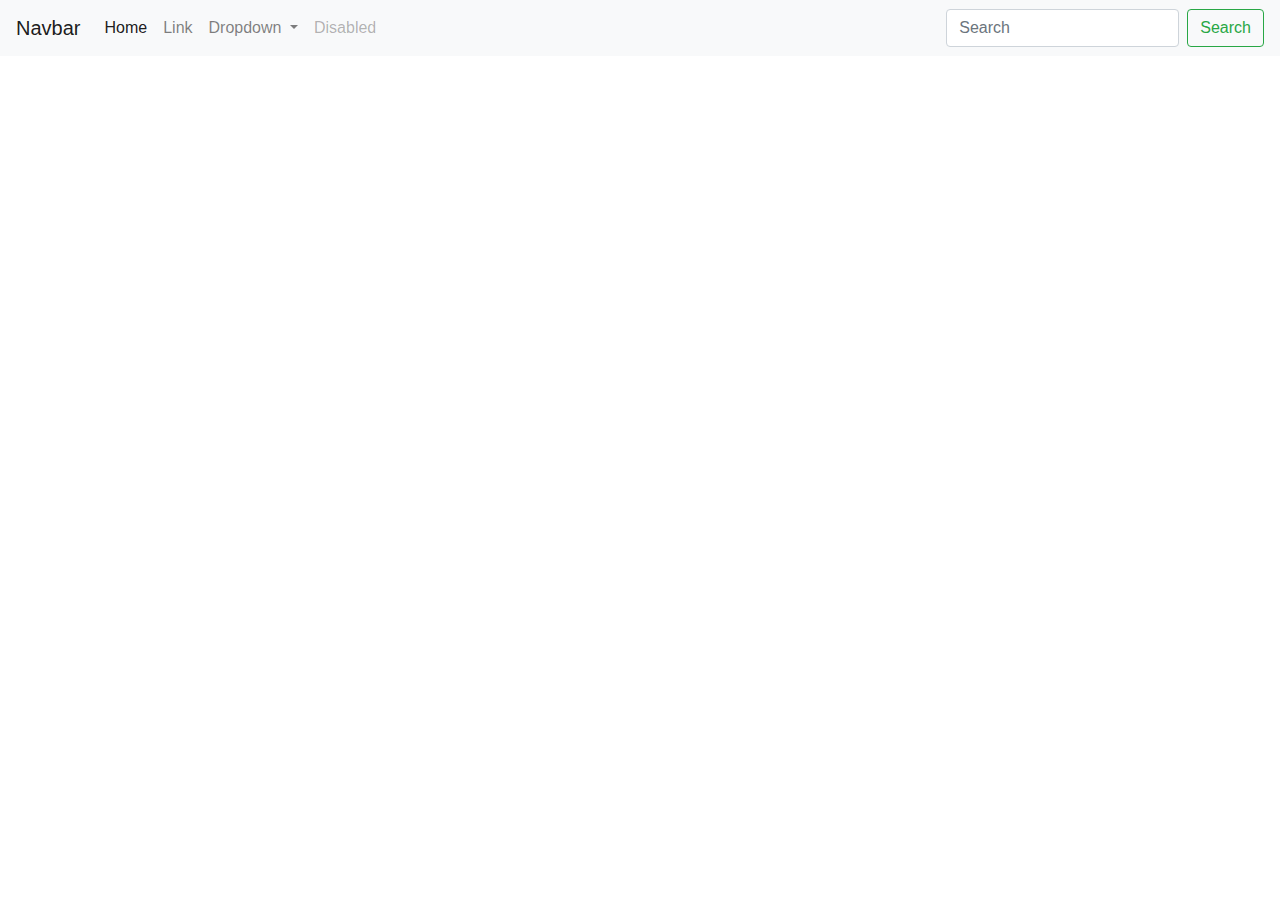
<file: data-viz/bootstrap-template.html>
<!doctype html>

<html lang="en">
<head>
  <meta charset="utf-8">
  <meta name="viewport" content="width=device-width, initial-scale=1, shrink-to-fit=no">

  <title>Bootstrap Template</title>
  <meta name="description" content="Merrill College of Journalism, UMD">
  <meta name="author" content="Kyle Heflinger">

  <!-- Bootstrap CSS -->
<link rel="stylesheet" href="https://stackpath.bootstrapcdn.com/bootstrap/4.4.1/css/bootstrap.min.css" integrity="sha384-Vkoo8x4CGsO3+Hhxv8T/Q5PaXtkKtu6ug5TOeNV6gBiFeWPGFN9MuhOf23Q9Ifjh" crossorigin="anonymous">

</head>
<body>

  <!-- NavBar -->
  <nav class="navbar navbar-expand-lg navbar-light bg-light">
    <a class="navbar-brand" href="#">Navbar</a>
    <button class="navbar-toggler" type="button" data-toggle="collapse" data-target="#navbarSupportedContent" aria-controls="navbarSupportedContent" aria-expanded="false" aria-label="Toggle navigation">
      <span class="navbar-toggler-icon"></span>
    </button>

    <div class="collapse navbar-collapse" id="navbarSupportedContent">
      <ul class="navbar-nav mr-auto">
        <li class="nav-item active">
          <a class="nav-link" href="#">Home <span class="sr-only">(current)</span></a>
        </li>
        <li class="nav-item">
          <a class="nav-link" href="#">Link</a>
        </li>
        <li class="nav-item dropdown">
          <a class="nav-link dropdown-toggle" href="#" id="navbarDropdown" role="button" data-toggle="dropdown" aria-haspopup="true" aria-expanded="false">
            Dropdown
          </a>
          <div class="dropdown-menu" aria-labelledby="navbarDropdown">
            <a class="dropdown-item" href="#">Action</a>
            <a class="dropdown-item" href="#">Another action</a>
            <div class="dropdown-divider"></div>
            <a class="dropdown-item" href="#">Something else here</a>
          </div>
        </li>
        <li class="nav-item">
          <a class="nav-link disabled" href="#" tabindex="-1" aria-disabled="true">Disabled</a>
        </li>
      </ul>
      <form class="form-inline my-2 my-lg-0">
        <input class="form-control mr-sm-2" type="search" placeholder="Search" aria-label="Search">
        <button class="btn btn-outline-success my-2 my-sm-0" type="submit">Search</button>
      </form>
    </div>
  </nav>
  <!-- End NavBar -->

  <!--Infographics-->
    <iframe title="Baltimore has more than its share of heat-related deaths in Maryland" aria-label="Interactive line chart" id="datawrapper-chart-UMCfM" src="https://datawrapper.dwcdn.net/UMCfM/1/" scrolling="no" frameborder="0" style="width: 0; min-width: 100% !important; border: none;" height="400"></iframe><script type="text/javascript">!function(){"use strict";window.addEventListener("message",(function(a){if(void 0!==a.data["datawrapper-height"])for(var e in a.data["datawrapper-height"]){var t=document.getElementById("datawrapper-chart-"+e)||document.querySelector("iframe[src*='"+e+"']");t&&(t.style.height=a.data["datawrapper-height"][e]+"px")}}))}();
    </script>

    <iframe title="Projected number of extreme heat events in Maryland for the year 2040" aria-label="Map" id="datawrapper-chart-xhJ65" src="https://datawrapper.dwcdn.net/xhJ65/1/" scrolling="no" frameborder="0" style="width: 0; min-width: 100% !important; border: none;" height="454"></iframe><script type="text/javascript">!function(){"use strict";window.addEventListener("message",(function(a){if(void 0!==a.data["datawrapper-height"])for(var e in a.data["datawrapper-height"]){var t=document.getElementById("datawrapper-chart-"+e)||document.querySelector("iframe[src*='"+e+"']");t&&(t.style.height=a.data["datawrapper-height"][e]+"px")}}))}();
    </script>

  <!-- jQuery first, then Popper.js, then Bootstrap JS -->
  <script src="https://code.jquery.com/jquery-3.4.1.slim.min.js" integrity="sha384-J6qa4849blE2+poT4WnyKhv5vZF5SrPo0iEjwBvKU7imGFAV0wwj1yYfoRSJoZ+n" crossorigin="anonymous"></script>
  <script src="https://cdn.jsdelivr.net/npm/popper.js@1.16.0/dist/umd/popper.min.js" integrity="sha384-Q6E9RHvbIyZFJoft+2mJbHaEWldlvI9IOYy5n3zV9zzTtmI3UksdQRVvoxMfooAo" crossorigin="anonymous"></script>
  <script src="https://stackpath.bootstrapcdn.com/bootstrap/4.4.1/js/bootstrap.min.js" integrity="sha384-wfSDF2E50Y2D1uUdj0O3uMBJnjuUD4Ih7YwaYd1iqfktj0Uod8GCExl3Og8ifwB6" crossorigin="anonymous"></script>

</body>
</html>
</file>
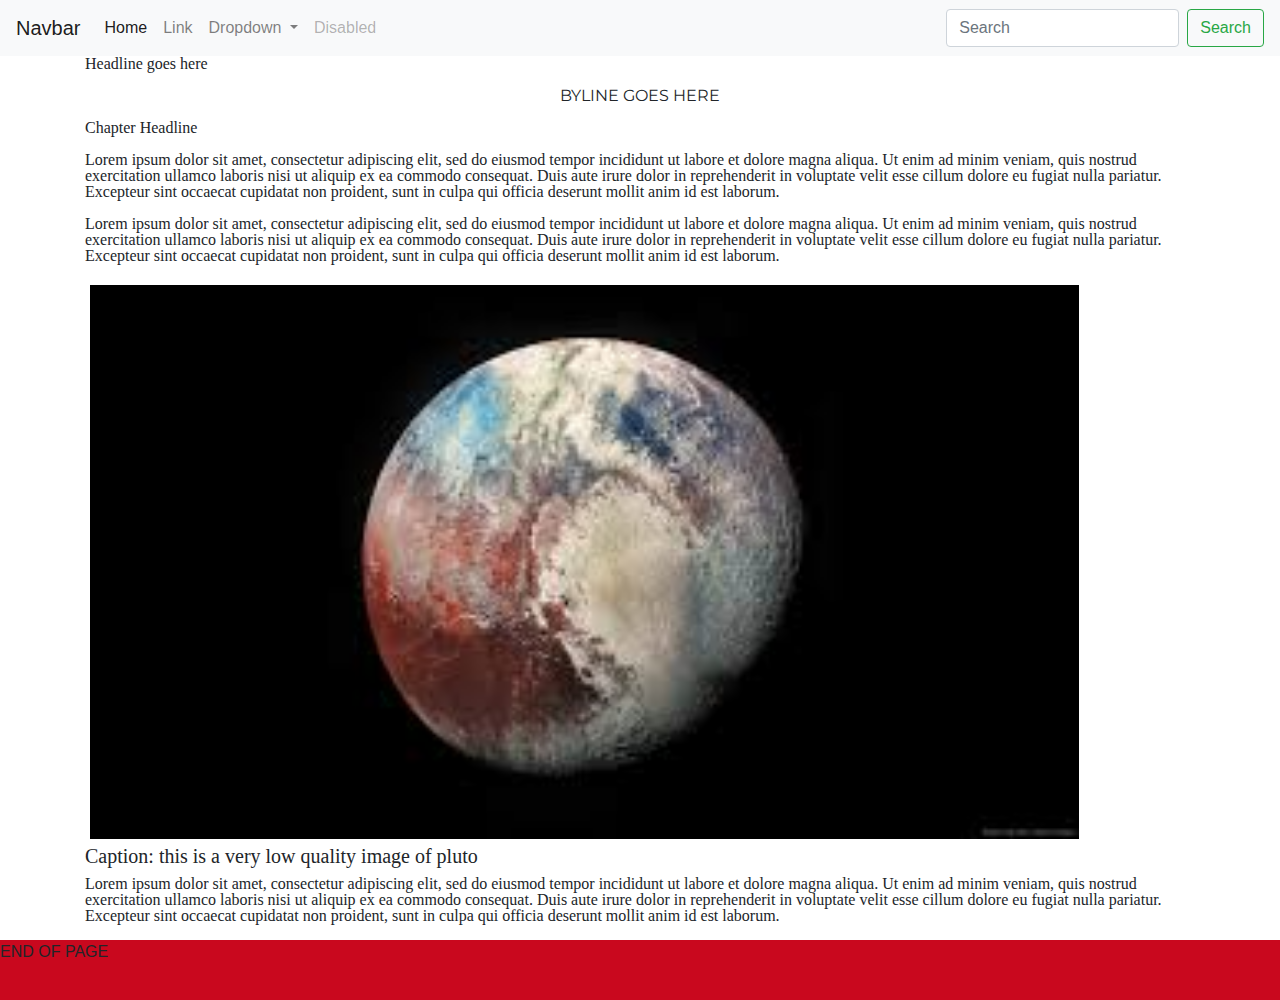
<file: html-frame/html-frame.html>
<!doctype html>

<html lang="en">
<head>
  <meta charset="utf-8">
  <meta name="viewport" content="width=device-width, initial-scale=1, shrink-to-fit=no">

  <title>Bootstrap Template</title>
  <meta name="description" content="Merrill College of Journalism, UMD">
  <meta name="author" content="Kyle Heflinger">

  <!-- Bootstrap CSS -->
  <link rel="stylesheet" href="https://stackpath.bootstrapcdn.com/bootstrap/4.4.1/css/bootstrap.min.css" integrity="sha384-Vkoo8x4CGsO3+Hhxv8T/Q5PaXtkKtu6ug5TOeNV6gBiFeWPGFN9MuhOf23Q9Ifjh" crossorigin="anonymous">

  <!--my stylesheet -->
  <link rel="stylesheet" type="text/css" href="style.css">

  <!--Google Fonts -->
  <link href="https://fonts.googleapis.com/css2?family=Montserrat:wght@400;700&display=swap" rel="stylesheet">

</head>
<body>

  <!-- NavBar -->
  <nav class="navbar navbar-expand-lg navbar-light bg-light">
    <a class="navbar-brand" href="#">Navbar</a>
    <button class="navbar-toggler" type="button" data-toggle="collapse" data-target="#navbarSupportedContent" aria-controls="navbarSupportedContent" aria-expanded="false" aria-label="Toggle navigation">
      <span class="navbar-toggler-icon"></span>
    </button>

    <div class="collapse navbar-collapse" id="navbarSupportedContent">
      <ul class="navbar-nav mr-auto">
        <li class="nav-item active">
          <a class="nav-link" href="#">Home <span class="sr-only">(current)</span></a>
        </li>
        <li class="nav-item">
          <a class="nav-link" href="#">Link</a>
        </li>
        <li class="nav-item dropdown">
          <a class="nav-link dropdown-toggle" href="#" id="navbarDropdown" role="button" data-toggle="dropdown" aria-haspopup="true" aria-expanded="false">
            Dropdown
          </a>
          <div class="dropdown-menu" aria-labelledby="navbarDropdown">
            <a class="dropdown-item" href="#">Action</a>
            <a class="dropdown-item" href="#">Another action</a>
            <div class="dropdown-divider"></div>
            <a class="dropdown-item" href="#">Something else here</a>
          </div>
        </li>
        <li class="nav-item">
          <a class="nav-link disabled" href="#" tabindex="-1" aria-disabled="true">Disabled</a>
        </li>
      </ul>
      <form class="form-inline my-2 my-lg-0">
        <input class="form-control mr-sm-2" type="search" placeholder="Search" aria-label="Search">
        <button class="btn btn-outline-success my-2 my-sm-0" type="submit">Search</button>
      </form>
    </div>
  </nav>
  <!-- End NavBar -->

  <div class="container">

    <p class="headline">Headline goes here</p>

    <p class="byline">Byline goes here</p>

    <p class="chapterheadline">Chapter Headline</p>

    <p>Lorem ipsum dolor sit amet, consectetur adipiscing elit, sed do eiusmod tempor incididunt ut labore et dolore magna aliqua. Ut enim ad minim veniam, quis nostrud exercitation ullamco laboris nisi ut aliquip ex ea commodo consequat. Duis aute irure dolor in reprehenderit in voluptate velit esse cillum dolore eu fugiat nulla pariatur. Excepteur sint occaecat cupidatat non proident, sunt in culpa qui officia deserunt mollit anim id est laborum.</p>

    <p>Lorem ipsum dolor sit amet, consectetur adipiscing elit, sed do eiusmod tempor incididunt ut labore et dolore magna aliqua. Ut enim ad minim veniam, quis nostrud exercitation ullamco laboris nisi ut aliquip ex ea commodo consequat. Duis aute irure dolor in reprehenderit in voluptate velit esse cillum dolore eu fugiat nulla pariatur. Excepteur sint occaecat cupidatat non proident, sunt in culpa qui officia deserunt mollit anim id est laborum.</p>

    <img src="pluto.jpg" class = "center">

    <h1 class="caption">Caption: this is a very low quality image of pluto</h1>

    <p>Lorem ipsum dolor sit amet, consectetur adipiscing elit, sed do eiusmod tempor incididunt ut labore et dolore magna aliqua. Ut enim ad minim veniam, quis nostrud exercitation ullamco laboris nisi ut aliquip ex ea commodo consequat. Duis aute irure dolor in reprehenderit in voluptate velit esse cillum dolore eu fugiat nulla pariatur. Excepteur sint occaecat cupidatat non proident, sunt in culpa qui officia deserunt mollit anim id est laborum.</p>

    </div>

    <footer class="footer">END OF PAGE
    </footer>



  <!-- jQuery first, then Popper.js, then Bootstrclass = "image"p JS -->
  <script src="https://code.jquery.com/jquery-3.4.1.slim.min.js" integrity="sha384-J6qa4849blE2+poT4WnyKhv5vZF5SrPo0iEjwBvKU7imGFAV0wwj1yYfoRSJoZ+n" crossorigin="anonymous"></script>
  <script src="https://cdn.jsdelivr.net/npm/popper.js@1.16.0/dist/umd/popper.min.js" integrity="sha384-Q6E9RHvbIyZFJoft+2mJbHaEWldlvI9IOYy5n3zV9zzTtmI3UksdQRVvoxMfooAo" crossorigin="anonymous"></script>
  <script src="https://stackpath.bootstrapcdn.com/bootstrap/4.4.1/js/bootstrap.min.js" integrity="sha384-wfSDF2E50Y2D1uUdj0O3uMBJnjuUD4Ih7YwaYd1iqfktj0Uod8GCExl3Og8ifwB6" crossorigin="anonymous"></script>

</body>
</html>
</file>
<file: data-viz-project/style.css>
#content {
  margin: 0 auto;
  width: 1200px;
  padding-bottom: 15px;
}

.navbar-div {
  text-align: right;
}

p {
  font-family: 'Raleway', sans-serif;
}

h3 {
  font-size: 15px;
  font-family: 'Raleway', sans-serif;
  padding-top: 20px;
}

h4 {
  font-size: 15px;
  font-family: 'Raleway', sans-serif;
  padding-bottom: 30px;
}

.map {
  text-align: center;
}

.ode {
  font-style: italic;
}

blockquote {
font: 24px/32px 'Raleway', sans-serif;
font-style: italic;
margin-top: 35px;
margin-bottom: 35px;
color: #b30000;
margin-left: 50px;
padding-left: 40px;
}

.BW {
  text-align: center;
  padding-top: 15px;
}

.caption-1 {
  font-size: 12px;
  text-align: center;
  padding-bottom: 20px;
}

.caption-2 {
  font-size: 12px;
  text-align: center;
  padding-bottom: 20px;
}

.caption-3 {
  font-size: 12px;
  text-align: left;
  padding-bottom: 20px;
}

.piechart {
  padding-left: 30px;
}

.walkway {
  padding-right: 30px;
}

.beach {
  text-align: center;
  padding-top: 20px;
}

.golden {
  text-align: center;
}

.caption-4 {
  font-size: 12px;
  text-align: center;
  padding-bottom: 15px;
}

.footer {
  background-color: #b30000;
  margin-top: 15px;
  height: 60px;
  padding-top: 20px;
  padding-bottom: 20px;
  text-align: center;
  font-size: 15px;
  color: black;
}
</file>
<file: html-frame/style.css>
.byline {
  font-size: 1em;
  text-transform: uppercase;
  font-family:'Montserrat', sans-serif;
  text-align: center;
}

h1 {
  font-size: 1.25em;
  font-weight: lighter;
  text-align: left;
  font-family: georgia, serif;
}

p {
  font-family: georgia, serif;
  line-height: 100%;
  text-align: left;
}

.jobtitle {
  font-family: georgia, serif;
  font-style: italic;
  font-weight: 300;
  font-size: 20px;
}

.organization {
  font-family: georgia, serif;
  font-weight: 200;
  font-size: 12px;
}

.date {
  font-family: georgia, serif;
  font-weight: 100;
  font-size: 7px;
}

.description {
  font-family: georgia, serif;
  font-weight: normal;
}

.degree {
  font-family: georgia, serif;
}

#Skills {
  font-size: 1.25em;
  font-weight: lighter;
  text-align: left;
  font-family: georgia, serif;
}

.center {
  margin-left: : auto;
  margin-right: auto;
  width: 90%;
  text-align: center;
  padding: 5px;
}

.footer {
  background-color: #C9081E;
  margin-top: 10px;
  height: 60px;
  padding-bottom: 20px;
}
</file>
